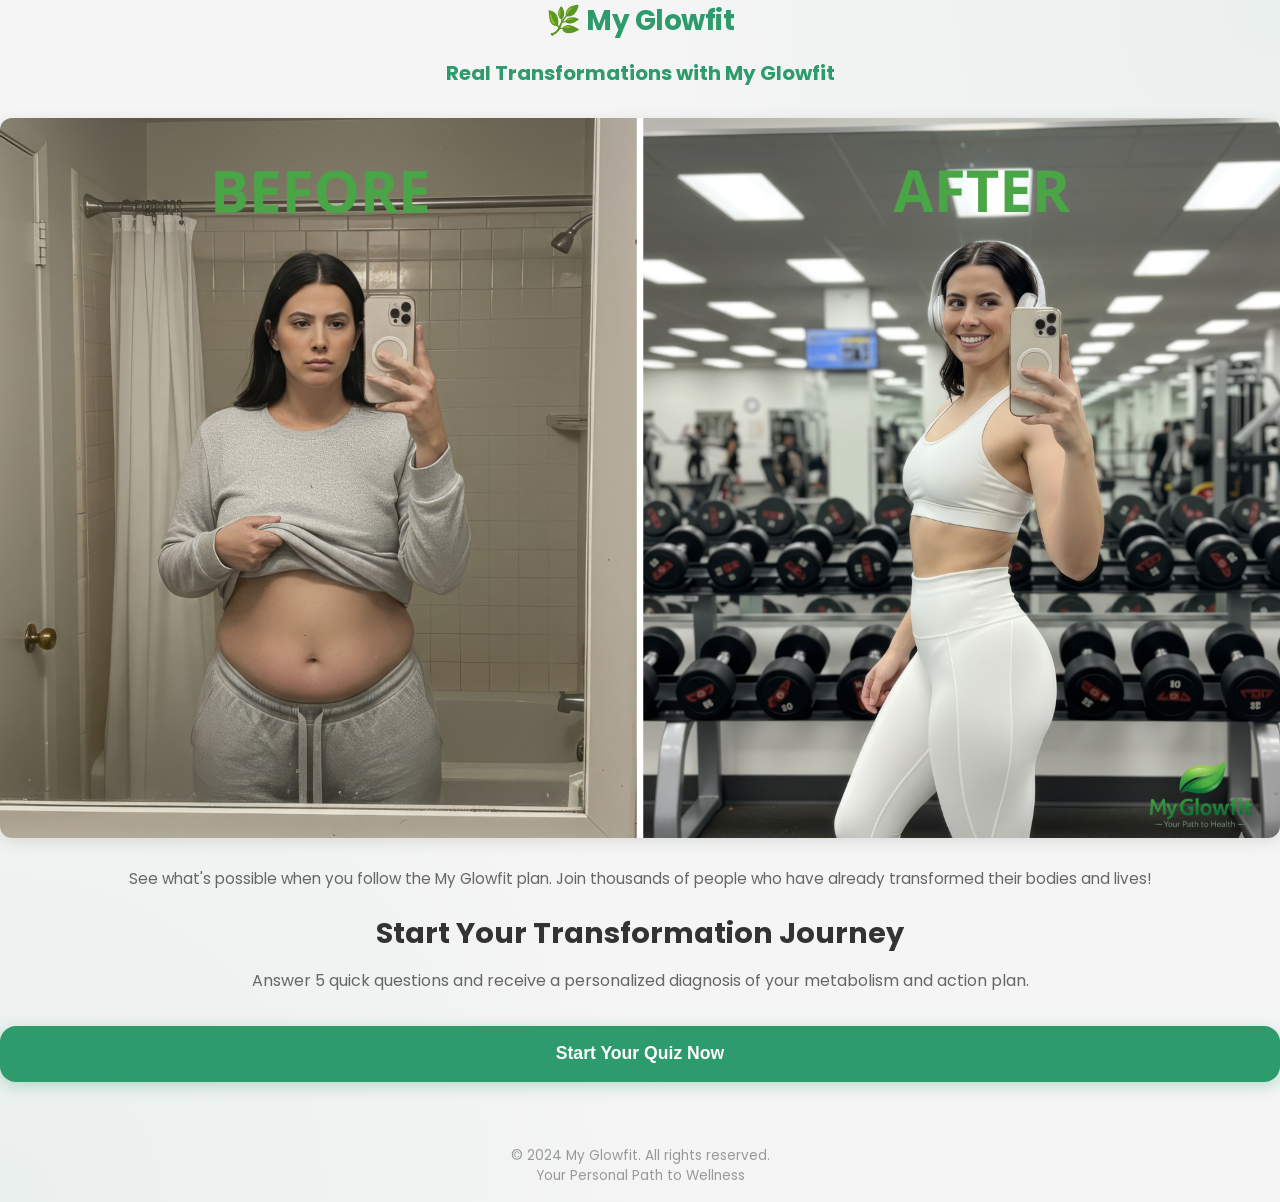
<file: index.html>
<!DOCTYPE html>
<html lang="en">

<head>
    <meta charset="UTF-8">
    <meta name="viewport" content="width=device-width, initial-scale=1.0">
    <title>My Glowfit - Your Personal Path to Wellness</title>
    <meta name="description"
        content="Discover your metabolic type and get a personalized wellness plan with My Glowfit.">

    <!-- Google Fonts: Poppins -->
    <link rel="preconnect" href="https://fonts.googleapis.com">
    <link rel="preconnect" href="https://fonts.gstatic.com" crossorigin>
    <link href="https://fonts.googleapis.com/css2?family=Poppins:wght@300;400;500;600;700&display=swap"
        rel="stylesheet">

    <!-- CSS -->
    <link rel="stylesheet" href="style.css">
</head>

<body>
    <div class="app-container">
        <!-- Header -->
        <header class="header">
            <div class="logo">🌿 My Glowfit</div>
        </header>

        <!-- Progress Bar (Hidden on entrance) -->
        <div id="progress-container" class="progress-container" style="display: none;">
            <div id="progress-bar" class="progress-bar"></div>
        </div>

        <!-- Main Content Area -->
        <main id="content">
            <!-- Content will be injected by script.js -->
            <div class="loading-spinner"></div>
        </main>

        <!-- Footer -->
        <footer class="footer">
            <p>&copy; 2024 My Glowfit. All rights reserved.</p>
            <p>Your Personal Path to Wellness</p>
        </footer>
    </div>

    <!-- Scripts -->
    <script src="script.js"></script>
</body>

</html>
</file>
<file: style.css>
/* 
 * My Glowfit Design System
 * Modern, Premium, Clean
 */

@import url('https://fonts.googleapis.com/css2?family=Poppins:wght@300;400;500;600;700&display=swap');

:root {
  /* Brand Colors */
  --primary: #2D9B6B;
  /* My Glowfit Green */
  --primary-dark: #217550;
  /* Dark Green */
  --primary-light: #4CAF50;
  /* Light Green */
  --accent: #FF6B6B;
  /* Coral/Orange for CTAs */

  /* Neutral Colors */
  --background: #FFFFFF;
  --background-off: #F5F5F5;
  /* Light Gray */
  --surface: #FFFFFF;
  --text-main: #333333;
  /* Dark Gray */
  --text-secondary: #666666;
  --border: #E0E0E0;

  /* Status Colors */
  --success: #2D9B6B;
  --warning: #F59E0B;
  --error: #EF4444;

  /* Effects */
  --shadow-sm: 0 2px 4px rgba(0, 0, 0, 0.05);
  --shadow-md: 0 4px 12px rgba(0, 0, 0, 0.08);
  --shadow-lg: 0 8px 24px rgba(0, 0, 0, 0.12);
  --radius: 16px;
  /* Rounded borders */
  --radius-sm: 12px;
  --transition: all 0.3s cubic-bezier(0.4, 0, 0.2, 1);

  /* Typography */
  --font-main: 'Poppins', sans-serif;
}

* {
  box-sizing: border-box;
  margin: 0;
  padding: 0;
}

body {
  font-family: var(--font-main);
  background: var(--background-off);
  color: var(--text-main);
  min-height: 100vh;
  display: flex;
  flex-direction: column;
  overflow-x: hidden;
  /* Modern clean background */
  background-image: radial-gradient(circle at top right, rgba(45, 155, 107, 0.05), transparent 40%),
    radial-gradient(circle at bottom left, rgba(45, 155, 107, 0.05), transparent 40%);
}

#app {
  display: flex;
  flex-direction: column;
  min-height: 100vh;
  max-width: 600px;
  margin: 0 auto;
  width: 100%;
  padding: 1rem;
}

/* Header */
.navbar {
  padding: 1.5rem 0;
  text-align: center;
  position: relative;
  z-index: 10;
}

.logo {
  font-size: 1.75rem;
  font-weight: 700;
  color: var(--primary);
  letter-spacing: -0.5px;
  margin-bottom: 1rem;
  display: flex;
  align-items: center;
  justify-content: center;
  gap: 0.5rem;
}

/* Progress Bar */
.progress-bar-container {
  height: 8px;
  background-color: #E0E0E0;
  border-radius: 999px;
  overflow: hidden;
  margin-top: 0.5rem;
}

.progress-bar {
  height: 100%;
  width: 0%;
  background-color: var(--primary);
  border-radius: 999px;
  transition: width 0.6s cubic-bezier(0.4, 0, 0.2, 1);
}

/* Main Content Area */
.content-container {
  flex: 1;
  display: flex;
  flex-direction: column;
  justify-content: center;
  align-items: center;
  padding: 1rem 0;
  width: 100%;
}

/* Animations */
@keyframes fadeInScale {
  from {
    opacity: 0;
    transform: scale(0.95);
  }

  to {
    opacity: 1;
    transform: scale(1);
  }
}

@keyframes slideUpFade {
  from {
    opacity: 0;
    transform: translateY(20px);
  }

  to {
    opacity: 1;
    transform: translateY(0);
  }
}

.fade-in {
  animation: fadeInScale 0.5s ease-out forwards;
}

.slide-up {
  animation: slideUpFade 0.5s ease-out forwards;
}

/* Generic Section Styles */
.section-container {
  width: 100%;
  text-align: center;
}

.section-title {
  font-size: 1.8rem;
  font-weight: 700;
  margin-bottom: 1rem;
  color: var(--text-main);
  line-height: 1.3;
}

.section-subtitle {
  font-size: 1rem;
  color: var(--text-secondary);
  margin-bottom: 2rem;
  line-height: 1.6;
}

/* Hero Image */
.hero-image {
  width: 100%;
  height: 260px;
  object-fit: cover;
  border-radius: var(--radius);
  margin-bottom: 2rem;
  box-shadow: var(--shadow-md);
  background-color: #E8F5E9;
  display: flex;
  align-items: center;
  justify-content: center;
  color: var(--primary);
  font-weight: 600;
}

/* Buttons */
.btn {
  display: inline-flex;
  align-items: center;
  justify-content: center;
  padding: 1.1rem 2rem;
  font-size: 1.1rem;
  font-weight: 600;
  border-radius: var(--radius);
  cursor: pointer;
  transition: var(--transition);
  border: none;
  outline: none;
  text-decoration: none;
  width: 100%;
  position: relative;
  overflow: hidden;
}

.btn-primary {
  background-color: var(--primary);
  color: white;
  box-shadow: 0 4px 15px rgba(45, 155, 107, 0.3);
}

.btn-primary:hover {
  background-color: var(--primary-dark);
  transform: translateY(-2px);
  box-shadow: 0 6px 20px rgba(45, 155, 107, 0.4);
}

.btn-secondary {
  background-color: transparent;
  color: var(--primary);
  border: 2px solid var(--primary);
}

.btn-secondary:hover {
  background-color: rgba(45, 155, 107, 0.05);
}

/* Click Ripple Effect (Simple CSS version) */
.btn:active {
  transform: scale(0.98);
}

/* Option Cards (Quiz Answers) */
.options-grid {
  display: flex;
  flex-direction: column;
  gap: 1rem;
  width: 100%;
}

.option-card {
  background: var(--surface);
  border: 2px solid transparent;
  padding: 1.5rem;
  border-radius: var(--radius);
  box-shadow: var(--shadow-sm);
  cursor: pointer;
  transition: var(--transition);
  display: flex;
  align-items: center;
  text-align: left;
}

.option-card:hover {
  border-color: var(--primary);
  transform: translateY(-3px);
  box-shadow: var(--shadow-md);
}

.option-card.selected {
  border-color: var(--primary);
  background-color: #E8F5E9;
}

.option-icon {
  font-size: 1.6rem;
  margin-right: 1.25rem;
  min-width: 48px;
  height: 48px;
  display: flex;
  align-items: center;
  justify-content: center;
  background-color: #F0FDF4;
  border-radius: 50%;
  color: var(--primary);
}

.option-title {
  font-weight: 600;
  font-size: 1.1rem;
  margin-bottom: 0.25rem;
  color: var(--text-main);
}

.option-subtitle {
  font-size: 0.9rem;
  color: var(--text-secondary);
}

/* Input Fields */
.input-group {
  margin-bottom: 1.5rem;
  text-align: left;
  width: 100%;
}

.form-input {
  width: 100%;
  padding: 1.1rem;
  border: 2px solid var(--border);
  border-radius: var(--radius);
  font-size: 1rem;
  font-family: inherit;
  transition: var(--transition);
  outline: none;
  background-color: var(--surface);
}

.form-input:focus {
  border-color: var(--primary);
  box-shadow: 0 0 0 4px rgba(45, 155, 107, 0.1);
}

.error-msg {
  color: var(--error);
  font-size: 0.875rem;
  margin-top: 0.5rem;
  display: none;
}

/* Result Page Specifics */
.result-card {
  background: var(--surface);
  padding: 2.5rem;
  border-radius: var(--radius);
  box-shadow: var(--shadow-lg);
  margin-bottom: 2rem;
  text-align: left;
  border-top: 6px solid var(--primary);
}

.diagnosis-badge {
  display: inline-block;
  background-color: #E8F5E9;
  color: var(--primary-dark);
  font-weight: 700;
  padding: 0.6rem 1.2rem;
  border-radius: 999px;
  font-size: 0.9rem;
  margin-bottom: 1.5rem;
  text-transform: uppercase;
  letter-spacing: 0.5px;
}

.result-explanation ul {
  list-style-type: none;
  margin: 1.5rem 0;
  padding-left: 0;
}

.result-explanation li {
  position: relative;
  padding-left: 2rem;
  margin-bottom: 0.8rem;
  color: var(--text-secondary);
}

.result-explanation li::before {
  content: "✔";
  position: absolute;
  left: 0;
  color: var(--primary);
  font-weight: bold;
}

/* Gauge */
.gauge-wrapper {
  margin: 2.5rem 0;
  text-align: center;
}

.gauge {
  width: 100%;
  height: 24px;
  background-color: #E0E0E0;
  border-radius: 999px;
  position: relative;
  overflow: hidden;
}

.gauge-fill {
  height: 100%;
  background: linear-gradient(90deg, #4CAF50, #2D9B6B, #EF4444);
  width: 0%;
  transition: width 1.5s cubic-bezier(0.4, 0, 0.2, 1);
  border-radius: 999px;
}

.testimonial {
  background-color: #F9FAFB;
  padding: 1.5rem;
  border-radius: var(--radius);
  font-style: italic;
  font-size: 0.95rem;
  color: var(--text-secondary);
  border-left: 4px solid var(--primary);
  margin-top: 2rem;
}

/* Footer */
.footer {
  margin-top: 3rem;
  text-align: center;
  font-size: 0.85rem;
  color: #999;
  padding: 1rem 0;
}

/* Utilities */
.hidden {
  display: none !important;
}

.text-center {
  text-align: center;
}

.mb-2 {
  margin-bottom: 0.5rem;
}

.mb-4 {
  margin-bottom: 1rem;
}

.mt-4 {
  margin-top: 1rem;
}

@media (min-width: 640px) {
  .options-grid {
    grid-template-columns: repeat(1, 1fr);
  }
}
</file>
